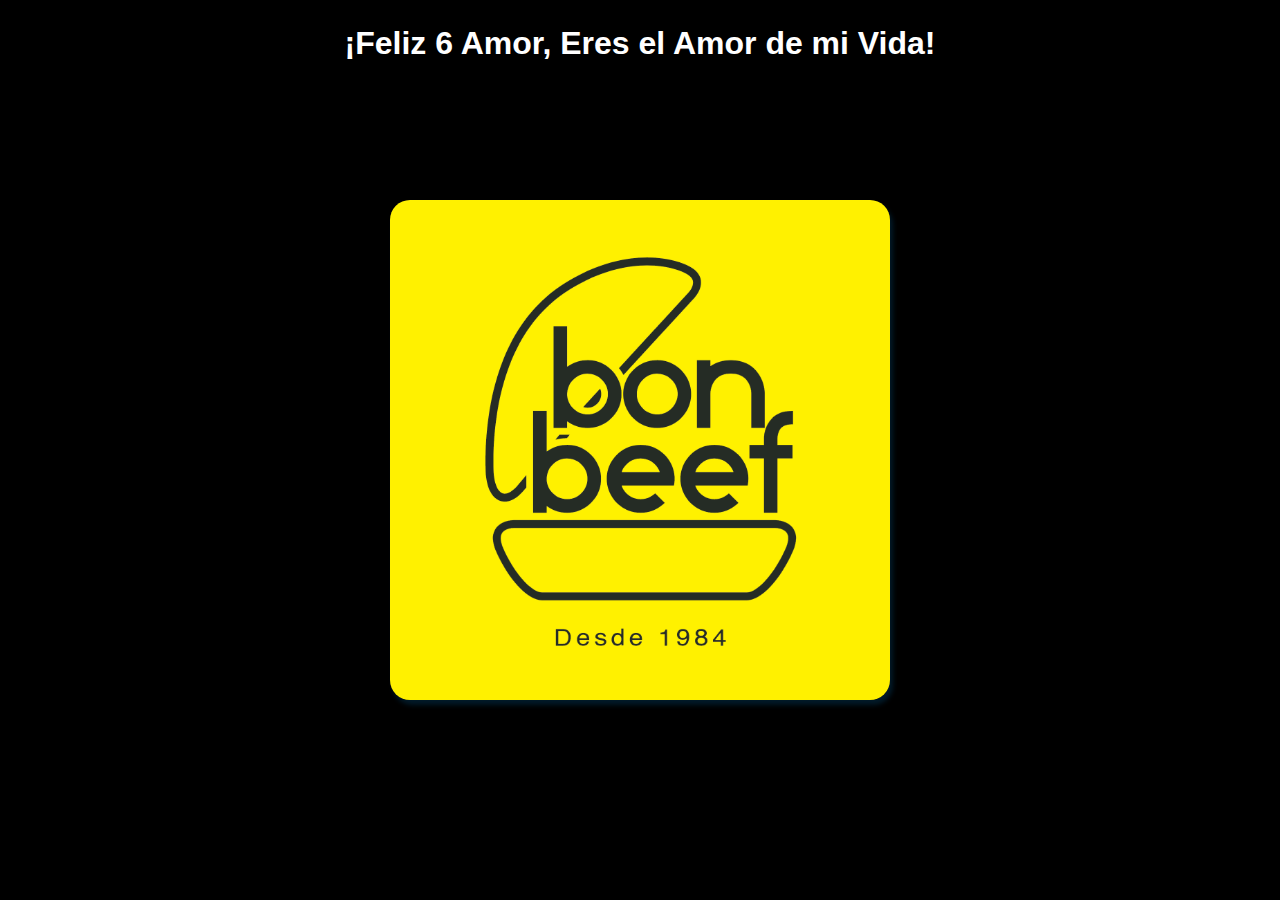
<file: index.html>
<!DOCTYPE html>
<html lang="en">
<head>
    <meta charset="UTF-8">
    <meta http-equiv="X-UA-Compatible" content="IE=edge">
    <meta name="viewport" content="width=device-width, initial-scale=1.0">
    <title>Cards</title>
    <script src="script.js"></script>
    <link rel="stylesheet" href="styles.css">
    
</head>
    
</head>
<body>

    <h1 class="titulo-principal">¡Feliz 6 Amor, Eres el Amor de mi Vida!</h1>


 <!--   <div id= "lugar" class="card" style="--i:url(img1.jpg)">
        <div class="content">
            <h2>Bon Beef</h2>
            <a href="#" onclick="confirmarCita1()">Aceptar</a>
        </div>
    </div>-->

    <div id= "tarjeta2" class="card" style="--i:url(img1.jpg)">
        <div class="content">
            <h2>Bon Beef</h2>
            <a href="#" onclick="confirmarCita2()">Click para más placer</a>
        </div>
    </div>

 <!--   <div id= "tarjeta3" class="card" style="--i:url(img3.jpg)">
        <div class="content">
            <h2>Rutina Café</h2>
            <a href="#" onclick="confirmarCita3()">Aceptar</a>
        </div>
    </div> -->
    
</body>
</html>
</file>
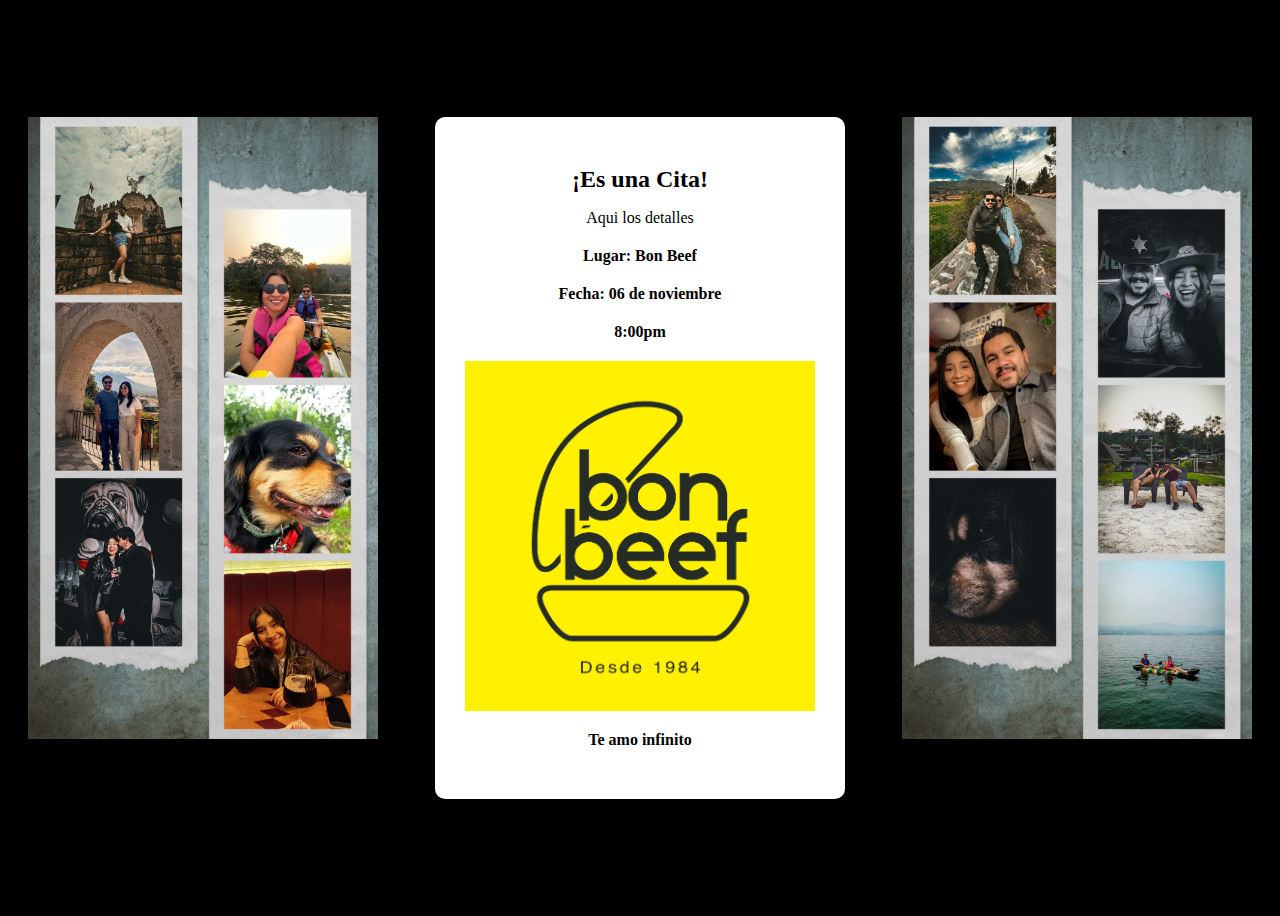
<file: confirmacion.html>
<!DOCTYPE html>
<html lang="es">
<head>
    <meta charset="UTF-8">
    <meta name="viewport" content="width=device-width, initial-scale=1.0">
    <title>Confirmación de la Cita</title>
    <style>
        body {
            display: flex;
            align-items: center;
            justify-content: center;
            min-height: 100vh;
            background: rgb(0, 0, 0)
            /*background: #f3f1f5;*/
        }

        .tarjeta {
            background-color: #fff;
            padding: 30px;
            border-radius: 10px;
            box-shadow: 0 8px 15px rgba(0, 0, 0, 0.2);
            text-align: center;
            width: 100%;
            max-width: 350px;
        }

        h2 {
            color: #000000;
            margin-bottom: 15px;
        }

        p {
            color: #000;
            margin-bottom: 20px;
        }

        .info {
            color: #000;
            font-weight: bold;
            margin-bottom: 20px;
        }

        /* Contenedor principal */
        .container {
            display: flex;
            justify-content: space-between;
            width: 100%;
            padding: 20px;
            box-sizing: border-box;
        }

        /* Estilos de las imágenes */
        .imagen {
            width: 350px; /* Ajusta el tamaño de las imágenes según necesites */
            height: auto;
        }

        .izquierda {
            align-self: flex-start;
        }

        .derecha {
            align-self: flex-start;
        }
    </style>
</head>

<body>



    <div class="container">
        <img src="colg1.jpg" alt="Imagen Izquierda" class="imagen izquierda">

        <div class="tarjeta">
            <h2>¡Es una Cita!</h2>
            <p>Aqui los detalles</p>
            
            <div id="detalles">
                <!-- Los detalles se mostrarán aquí -->
                <p class="info">Lugar: Bon Beef</p>
                <p class="info">Fecha: 06 de noviembre</p>
                <p class="info"> 8:00pm</p>
              
                <img src="img1.jpg" alt="Imagen Izquierda" class="imagen izquierda">

                <p class="info"> Te amo infinito</p>
            </div>
        </div>

        <img src="colg2.jpg" alt="Imagen Derecha" class="imagen derecha">
    </div>

    <script>
        function obtenerParametroUrl(param) {
            const urlParams = new URLSearchParams(window.location.search);
            return urlParams.get(param);
        }

        const lugar = obtenerParametroUrl("lugar");
        const fecha = obtenerParametroUrl("fecha");
        const hora = obtenerParametroUrl("hora");

/*        if (lugar && fecha && hora) {
            document.getElementById("detalles").innerHTML = `
                <p class="info">Lugar: ${lugar}</p>
                <p class="info">Fecha: ${fecha}</p>
                <p class="info">Hora: ${hora}</p>
            `;
        } else {
            document.getElementById("detalles").innerHTML = `
                <p>Faltan algunos detalles para la cita.</p>
            `;
        }*/
    </script>

</body>
</html>
</file>
<file: styles.css>
* {
    margin: 0;
    padding: 0;
    box-sizing: border-box;
    font-family: sans-serif;
}


body {
    display: flex;
    align-items: center;
    justify-content: center;
    min-height: 100vh;
    background: rgb(0, 0, 0)
    /*background: #f3f1f5;*/
  
}

.contenedor-flex {
    z-index: 1; /* Asegura que el contenido esté encima del fondo */
}

.card {
    /*background-color: rgba(255, 255, 255, 0.8);*/
    margin: 20px;
    width: 500px;
    height: 500px;
    align-items: center;
    border-radius: 20px;
    background: var(--i);
    background-size: cover;
    box-shadow: 3px 5px 5px rgba(3, 32, 51, .8);
    overflow: hidden;
}

.content {
    width: 100%;
    height: 100%;
    display: flex;
    flex-direction: column;
    align-items: center;
    justify-content: center;
    background: rgba(0, 0, 0, .4);
    opacity: 0;
    transition: .5s;
}

.content h2, a {
    color: rgba(255, 255, 255, .8);
    margin: 10px 0;
}

.card:hover .content {
    opacity: 1;
}

.titulo-principal {
    position: absolute;
    top: 25px;
    left: 50%;
    transform: translateX(-50%);
    font-size: 2em;
    color: rgb(255, 255, 255);
    
}
</file>
